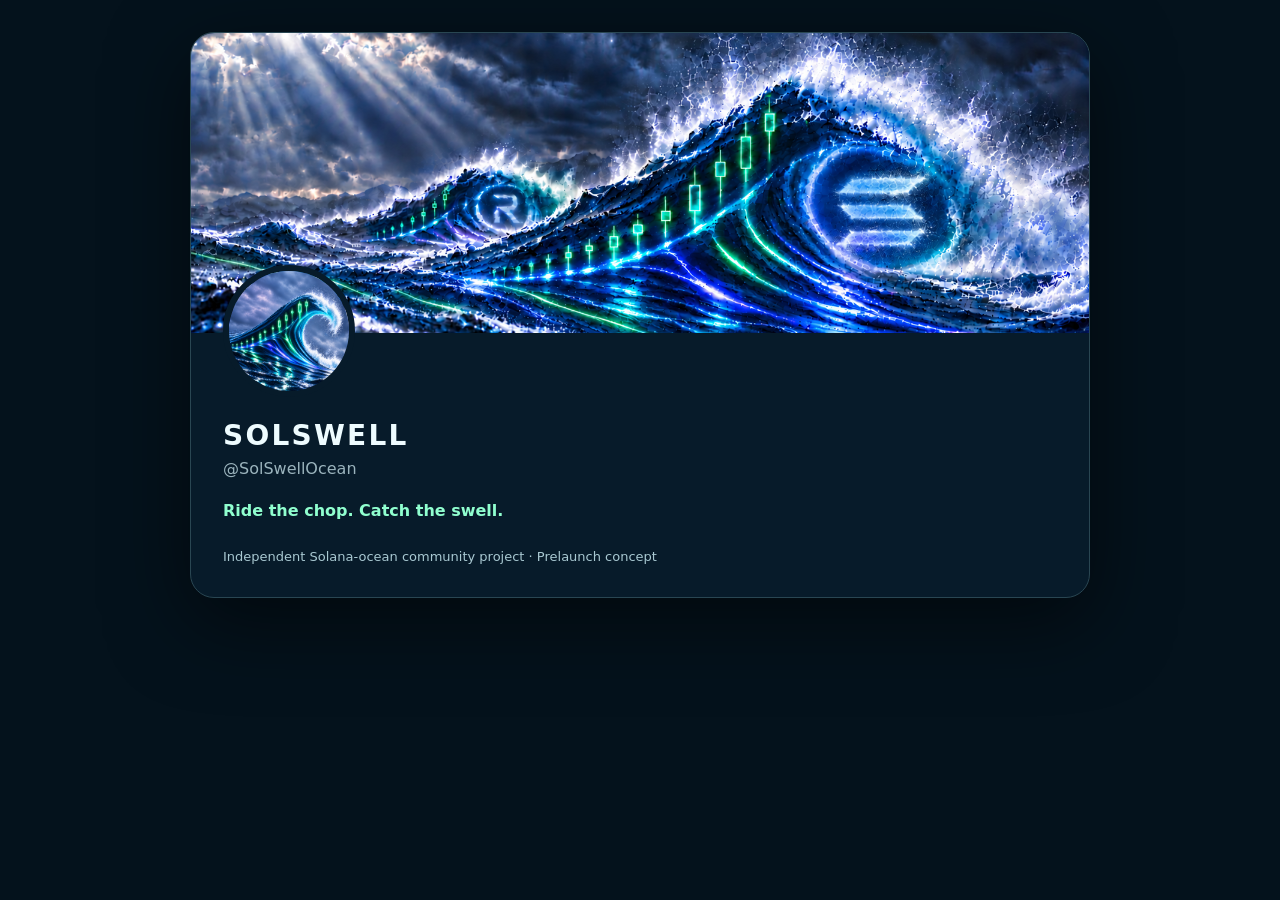
<file: x-package/x-header-preview.html>
<!doctype html>
<html lang="en">
<meta charset="utf-8"><meta name="viewport" content="width=device-width, initial-scale=1">
<title>SOLSWELL X header preview</title>
<style>
  :root{color-scheme:dark}*{box-sizing:border-box}body{margin:0;padding:32px;background:#04121c;color:#eefcff;font:16px/1.5 system-ui,sans-serif}.frame{max-width:900px;margin:auto;border:1px solid #294652;border-radius:24px;overflow:hidden;background:#071b2a;box-shadow:0 24px 80px #0008}.banner{height:300px;background:url('../assets/solswell-master-banner-v9-x-1500x500.png') center/cover no-repeat;position:relative}.avatar{position:absolute;left:32px;bottom:-64px;width:132px;height:132px;border:6px solid #071b2a;border-radius:50%;object-fit:cover;background:#071b2a}.profile{padding:82px 32px 30px}.name{font-size:28px;font-weight:900;letter-spacing:.08em}.handle{color:#9bb4bd}.slogan{margin-top:18px;color:#90ffcf;font-weight:800}.note{margin-top:24px;color:#a9c9d2;font-size:13px}
@media(max-width:560px){body{padding:12px}.banner{height:180px}.avatar{left:18px;bottom:-46px;width:96px;height:96px;border-width:4px}.profile{padding:62px 18px 22px}.name{font-size:22px}}
</style>
<div class="frame"><div class="banner"><img class="avatar" src="../assets/solswell-profile-v4.png" alt="SOLSWELL Cool Mist V4 profile image"></div><div class="profile"><div class="name">SOLSWELL</div><div class="handle">@SolSwellOcean</div><div class="slogan">Ride the chop. Catch the swell.</div><div class="note">Independent Solana-ocean community project · Prelaunch concept</div></div></div>
</html>
</file>
